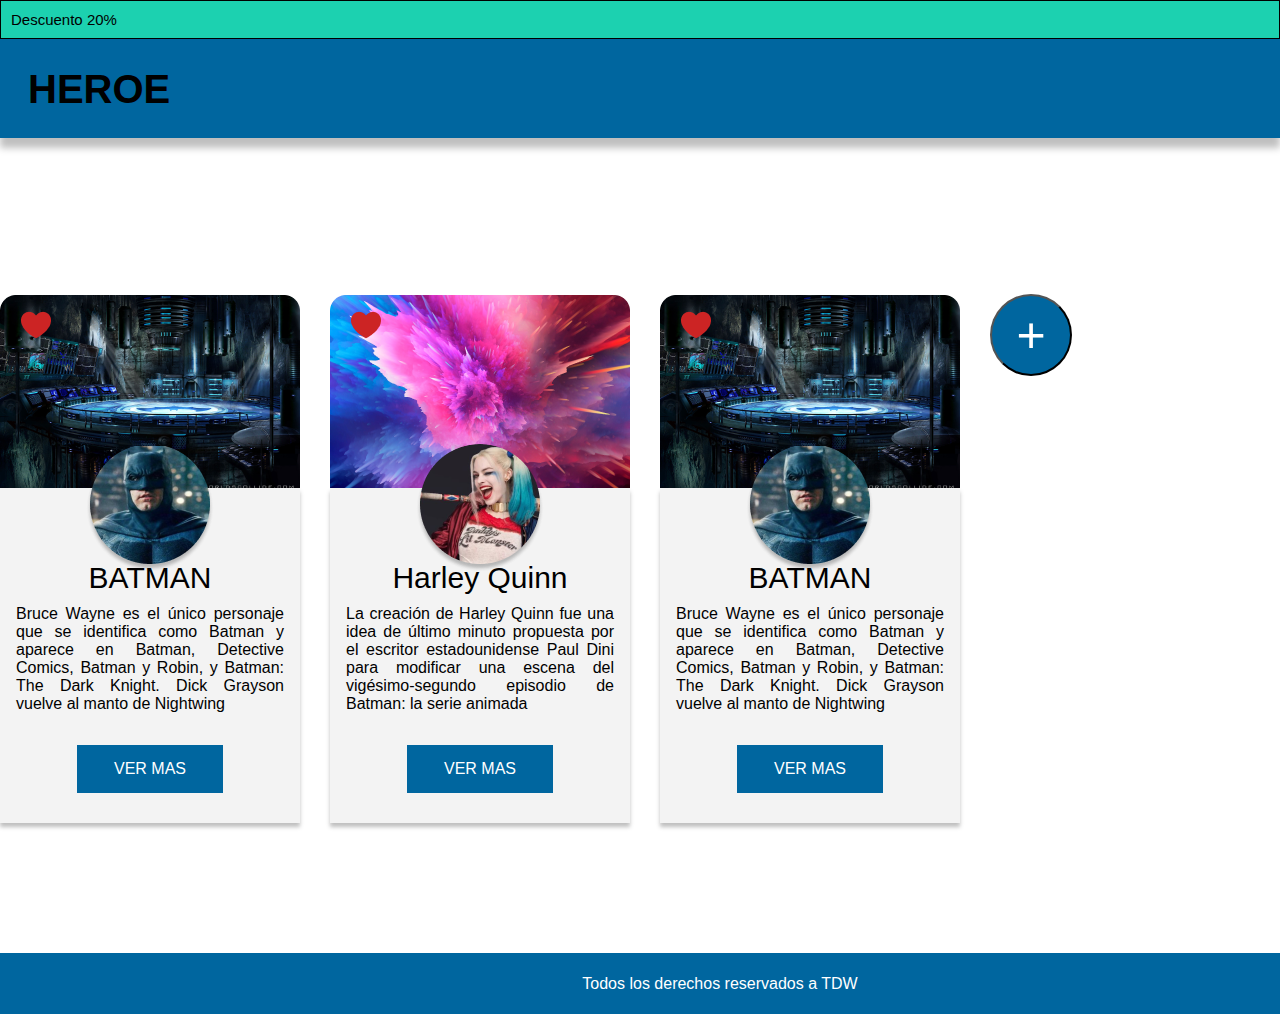
<file: index.html>
<!DOCTYPE html>
<html lang="es">

<head>
  <meta charset="UTF-8" />
  <meta name="viewport" content="width=device-width, initial-scale=1.0" />
  <link rel="stylesheet" href="CSS/style.css">
  <title>HEROES</title>
</head>

<body>
  <header>
    <div class="descuento">Descuento 20%</div>
    <h1>HEROE</h1>
  </header>
  <main>

    <section class="cards">
      <div class="container">
        <article class="card">
          <div class="card-head">
            <img src="./IMG/baticueva.png" alt="img-baticueva" />
            <img src="./IMG/corazon.png" alt="corazonsito de like" class="img-corazon" />
            <img src="IMG/batman_perfil.png" alt="batman" class="img-batman" />
          </div>
          <div class="card-body">
            <h2>BATMAN</h2>
            <p>
              Bruce Wayne es el único personaje que se identifica como Batman y
              aparece en Batman, Detective Comics, Batman y Robin, y Batman: The
              Dark Knight. Dick Grayson vuelve al manto de Nightwing
            </p>
            <a class="btn-vermas" href="vermas">VER MAS</a>
          </div>
        </article>
        <article class="card">
          <div class="card-head">
            <img src="./IMG/fondoella.png" alt="img-baticueva" />
            <img src="./IMG/corazon.png" alt="corazonsito de like" class="img-corazon" />
            <img src="IMG/ella.png" alt="batman" class="img-batman" />
          </div>
          <div class="card-body">
            <h2>Harley Quinn</h2>
            <p>
              La creación de Harley Quinn fue una idea de último minuto propuesta por el escritor estadounidense Paul
              Dini para
              modificar una escena del vigésimo-segundo episodio de Batman: la serie animada
            </p>
            <a class="btn-vermas" href="vermas">VER MAS</a>
          </div>
        </article>
        <article class="card">
          <div class="card-head">
            <img src="./IMG/baticueva.png" alt="img-baticueva" />
            <img src="./IMG/corazon.png" alt="corazonsito de like" class="img-corazon" />
            <img src="IMG/batman_perfil.png" alt="batman" class="img-batman" />
          </div>
          <div class="card-body">
            <h2>BATMAN</h2>
            <p>
              Bruce Wayne es el único personaje que se identifica como Batman y
              aparece en Batman, Detective Comics, Batman y Robin, y Batman: The
              Dark Knight. Dick Grayson vuelve al manto de Nightwing
            </p>
            <a class="btn-vermas" href="vermas">VER MAS</a>
          </div>
        </article>
        <button class="btn-ir"><a class="ir" href="formulario.html">+</a></button>
      </div>
    </section>
  </main>
  <footer class="pie">Todos los derechos reservados a TDW</footer>
</body>

</html>
</file>
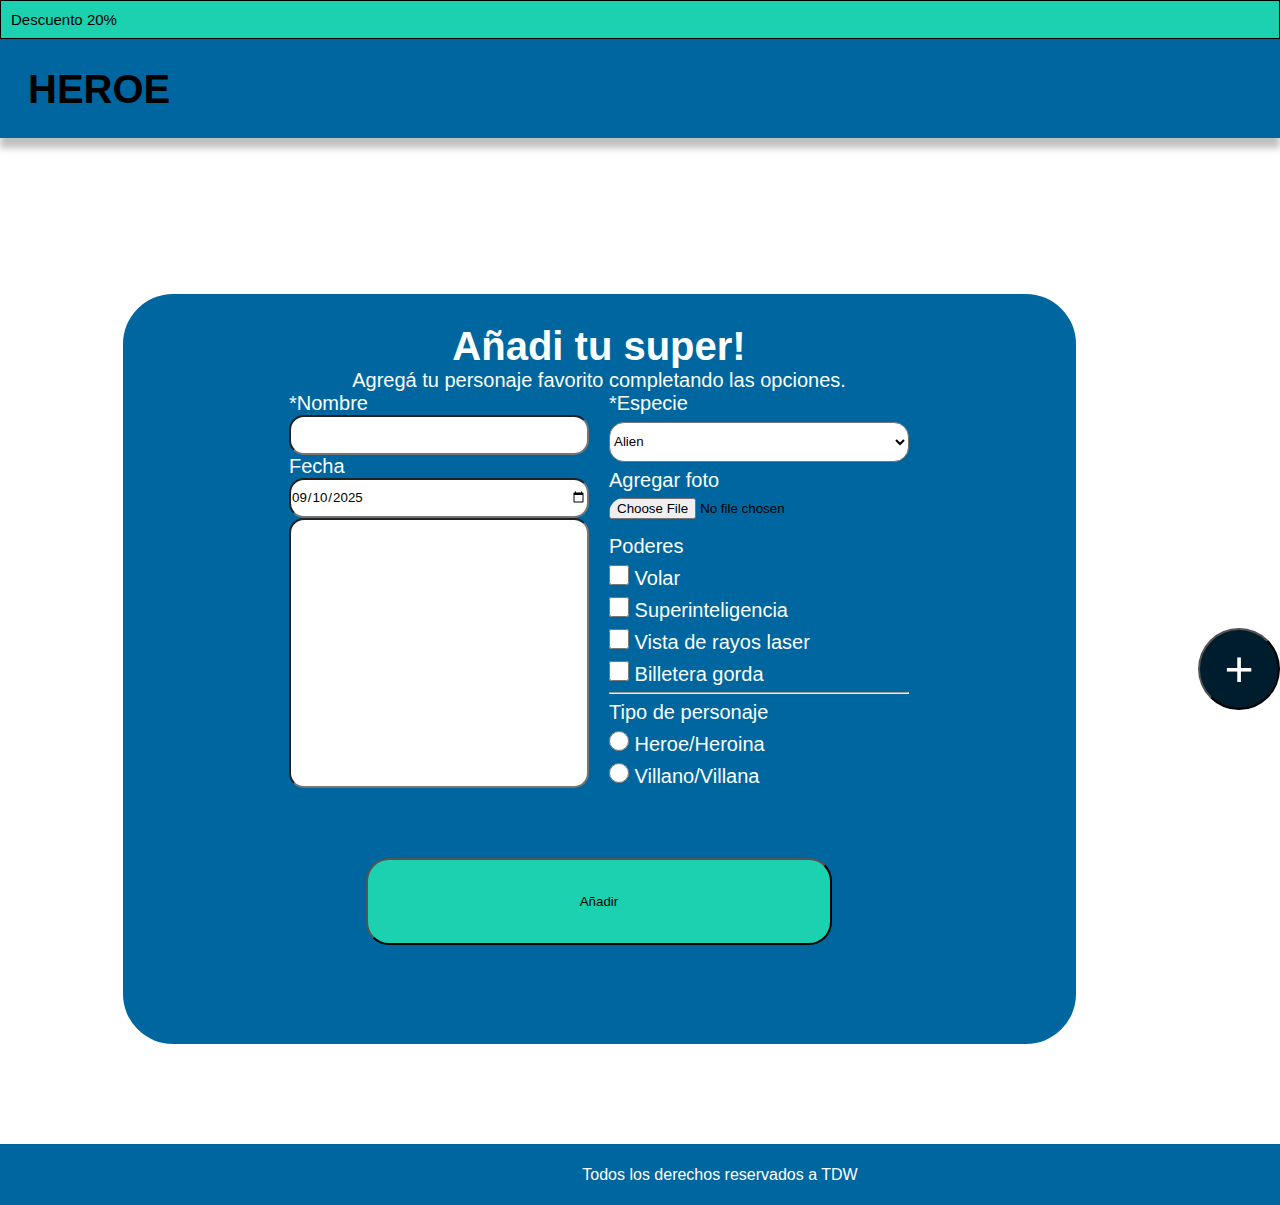
<file: formulario.html>
<!DOCTYPE html>
<html lang="en">

<head>
    <meta charset="UTF-8">
    <meta name="viewport" content="width=device-width, initial-scale=1.0">
    <link rel="stylesheet" href="../CSS/style.css">
    <title>Document</title>
</head>

<body>
    <header>
        <div class="descuento">Descuento 20%</div>
        <h1>HEROE</h1>
    </header>
    <main>
        <section class="formulario">
            <h2 class="formtitulo">Añadi tu super!</h2>
            <p class="texto">Agregá tu personaje favorito completando las opciones.</p>
            <form action="" method="get">
                <div class="columna">
                    <label for="nombre">*Nombre</label>
                    <input type="text" id="nombre" name="nombre" />
                    <label for="fecha">Fecha</label>
                    <input type="date" name="fecha" id="fecha" value="2025-09-10" min="2010-01-01" max="2030-12-31" />
                    <input class="descrip" type="textarea" />
                </div>
                <div class="columnados">
                    <label for="especie">*Especie</label>
                    <select name="especie" id="especie">
                        <option value="alien">Alien</option>
                        <option value="mutante">Mutante</option>
                        <option value="humano">Humano</option>
                        <option value="metahumano">Metahumano</option>
                    </select>
                    <label for="avatar">Agregar foto</label>
                    <input class="foto" type="file" name="avatar" id="avatar" />
                    <label for="poder">Poderes</label>
                    <label for="poder"><input class="tilde" type="checkbox" name="poder" value="volar" id="poder" />
                        Volar</label>
                    <label for="poder"><input class="tilde" type="checkbox" name="poder" value="superinteligencia"
                            id="poder" />
                        Superinteligencia</label>
                    <label for="poder"><input class="tilde" type="checkbox" name="poder" value="vista-de-rayos-laser"
                            id="poder" />
                        Vista de rayos laser</label>
                    <label for="poder"><input class="tilde" type="checkbox" name="poder" value="billetera-gorda"
                            id="poder" />
                        Billetera gorda</label>
                    <hr />
                    <label for="personaje">Tipo de personaje</label>
                    <label for="personaje"><input class="tilde" type="radio" name="personaje" value="heroe/heroina"
                            id="personaje" />
                        Heroe/Heroina</label>
                    <label for="personaje"><input class="tilde" type="radio" name="personaje" value="villano/villana"
                            id="personaje" />
                        Villano/Villana</label>
                </div>

            </form>
            <button class="btn-añadir" type="submit">Añadir</button>

        </section>
        <button class="btn-volver"><a class="ir" href="index.html">+</a></button>
    </main>
    <footer>
        <p>Todos los derechos reservados a TDW</p>
    </footer>
</body>

</html>
</file>
<file: CSS/style.css>
* {
  font-family: Roboto, sans-serif;
  margin: 0;
  padding: 0;
  box-sizing: border-box;
}

.descuento {
  padding: 10px;
  background-color: #1cd1b0;
  font-size: 15px;
  gap: 0px;
  border: 1px 0px 0px 0px;
  opacity: 0px;
  border: 1px solid #000000;
  box-shadow: 0px 4px 4px 0px #00000040;
  z-index: -1;

}

h1 {
  font-family: Roboto, sans-serif;
  font-size: 40px;
  text-decoration: #000000;
  background-color: #00669f;
  padding: 28px 0px 26px 28px;
  box-shadow: 0px 10px 7px 0px #00000040;
  z-index: -1;
}

main {
  padding-top: 156px;
}

.card {
  position: relative;
  width: 300px;
  margin-right: 30px;
  margin-bottom: 30px;
  gap: 15px;
}

.card-head {

  width: 300px;
  height: 194px;
  border-top-left-radius: 16px;
  border-top-right-radius: 16px;
}

.card-head .img-corazon {
  position: absolute;
  top: 17px;
  left: 21px;
}

.card-head .img-baticueva {
  position: absolute;
  width: 300;
  height: 194;
  top: 292px;
  left: 32px;
  border-top-left-radius: 16px;
  border-top-right-radius: 16px;
}

.card-head .img-batman {
  position: absolute;
  top: 150px;
  left: 150px;
  border-radius: 100%;
  transform: translate(-50%, 0);
}

.container {
  display: flex;
  justify-content: center;
}

.card-body {
  text-align: center;
  padding: 73px 16px 30px 16px;
  background-color: #f3f3f3;
  box-shadow: 0px 4px 4px 0px #00000040;
}

.card-body h2 {
  font-weight: 400;
  font-size: 30px;
  margin-bottom: 10px;
}

.card-body p {
  text-align: justify;
}

.btn-vermas {
  display: inline-block;
  padding: 15px 37px;
  background-color: #00669f;
  margin-top: 32px;
  text-decoration: none;
  color: white;
}

.btn-ir {
  text-align: center;
  font-size: 50px;
  border-radius: 100%;
  text-decoration: none;
  color: white;
  background-color: #00669f;
  width: 82px;
  height: 82px;
  top: 517px;
  left: 1324px;
}

.ir {
  color: white;
  text-decoration: none;
  text-align: center;
}

.pie {
  text-align: center;
  padding: 20px;
  background-color: #00669f;
  color: white;
}

main {
  padding-bottom: 100px;
  display: flex;
  align-items: center;
}

.formulario {
  background-color: #00669f;
  border-radius: 50px;
  width: 953px;
  height: 750px;
  align-content: center;
  padding: 30px;
  margin: auto;
  display: flex;
  flex-direction: column;
}

.formtitulo {
  color: #FBFFFD;
  font-size: 40px;
  text-align: center;
}

.texto {
  color: #FBFFFD;
  font-size: 20px;
  text-align: center;
}

form {
  display: flex;
  justify-content: center;
  gap: 20px;
}

.columna {
  display: flex;
  flex-direction: column;

}

.columnados {
  display: flex;
  flex-direction: column;
  justify-content: space-between;
}

label {
  color: #FBFFFD;
  font-size: 20px;
}

input {
  border-radius: 15px;
  width: 300px;
  height: 40px;
  background-color: #FFFFFF;
}

.descrip {
  border-radius: 15px;
  width: 300px;
  height: 270px;
  background-color: #FFFFFF;
}

select {
  border-radius: 15px;
  width: 300px;
  height: 40px;
  background-color: #FFFFFF;
}

.tilde {
  width: 20px;
  height: 20px;
  gap: 10px;
}

.foto {
  width: 300px;
  height: 30px;
  background-color: #00669f;
}

.btn-añadir {
  text-align: center;
  width: 466px;
  height: 87px;
  background-color: #1CD1B0;
  border-radius: 23px;
  margin: auto;
}

footer {
  background-color: #00669f;
  text-align: center;
  align-content: center;
  color: #FFFFFF;
  width: 1440px;
  height: 61px;
  font-size: 16px;
}

.btn-volver {
  text-align: center;
  font-size: 50px;
  border-radius: 100%;
  text-decoration: none;
  color: white;
  background-color: #001D2D;
  width: 82px;
  height: 82px;
  top: 82px;
  left: 82px;
</file>
